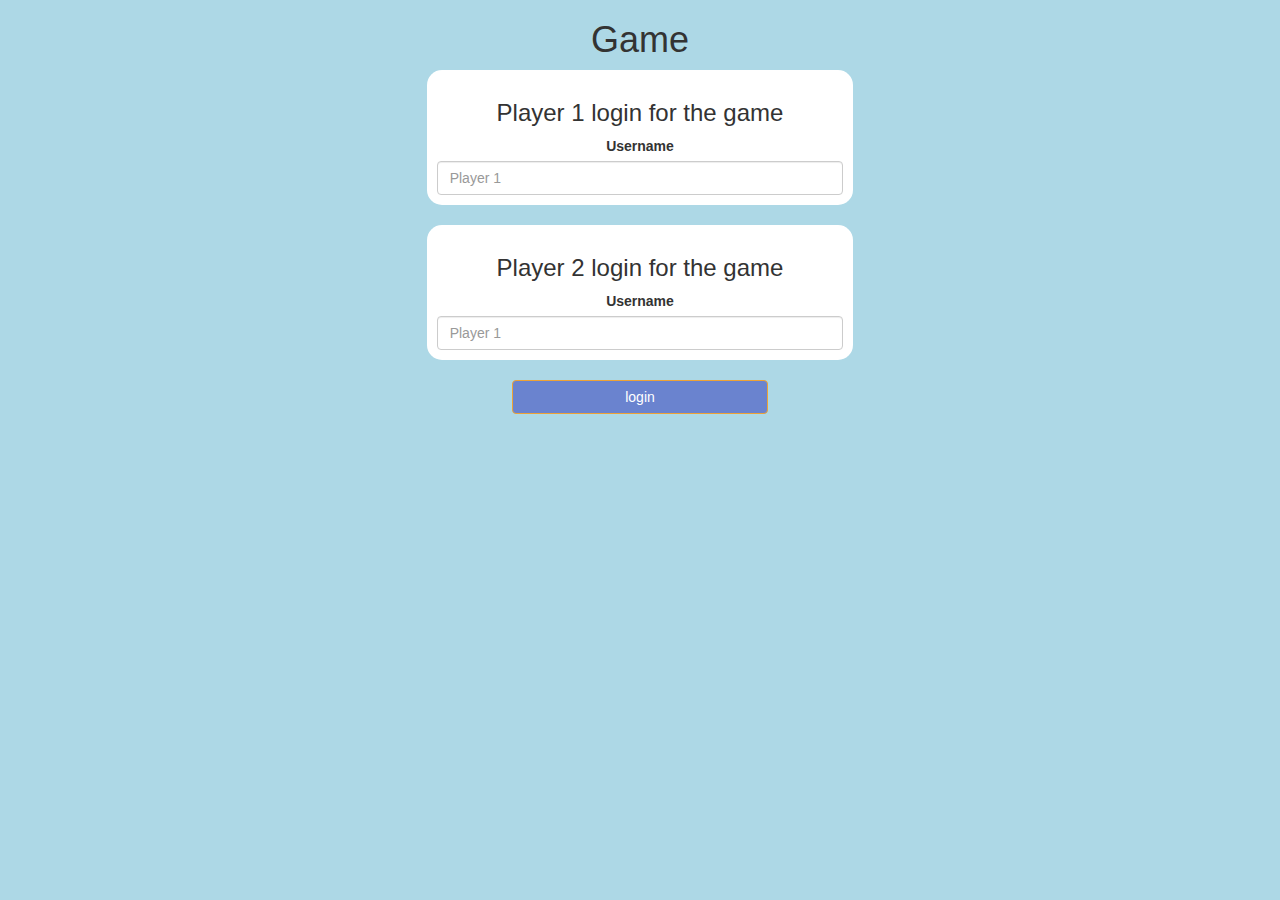
<file: index.html>
<!DOCTYPE html>
<html>
<head>
	<title>Guess The Word</title>

<meta name="viewport" content="width=device-width, initial-scale=1">
<link rel="stylesheet" href="https://maxcdn.bootstrapcdn.com/bootstrap/3.4.0/css/bootstrap.min.css">
<script src="https://ajax.googleapis.com/ajax/libs/jquery/3.4.1/jquery.min.js"></script>
<script src="https://maxcdn.bootstrapcdn.com/bootstrap/3.4.0/js/bootstrap.min.js"></script>

<link rel="stylesheet" type="text/css" href="game.css">

<script src="game_login.js"></script>
</head>
<body>
	<center>
		<h1>Game</h1>
		<div class="col-lg-4 col-sm-8 col-xs-11 login_div1">
		<h3>Player 1 login for the game</h3>
		<label>Username</label>
		<input type="text" id="player1_name_input" class="form-control" placeholder="Player 1">

		</div>
		<br>
		<div class="col-lg-4 col-sm-8 col-xs-11 login_div2">
			<h3>Player 2 login for the game</h3>
			<label>Username</label>
			<input type="text" id="player2_name_input" class="form-control" placeholder="Player 1">
	
			</div>
			<br>
			<button class="btn btn-warning" id="welcome" onclick="adduser()">login</button>
	</center>

</body>
</html>
</file>
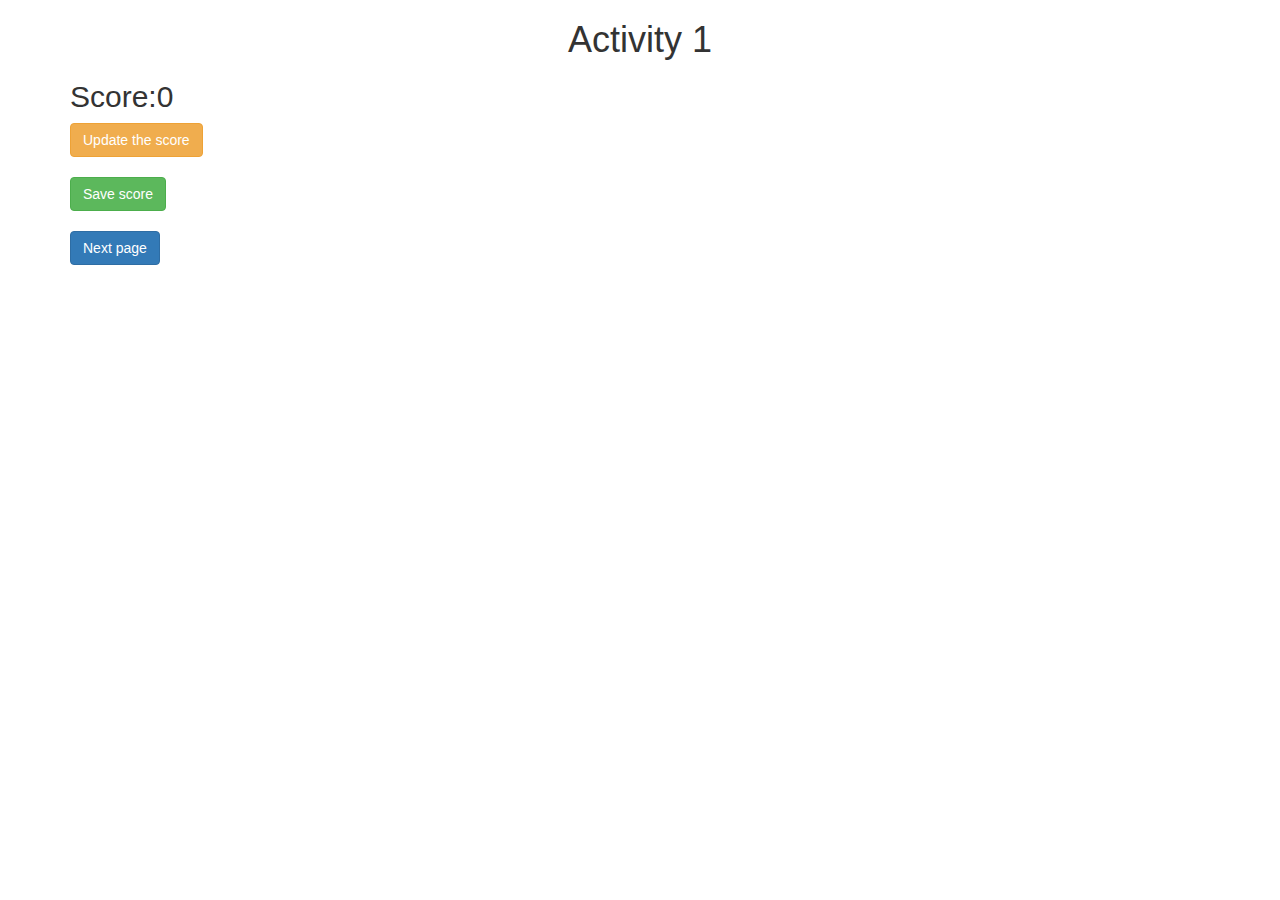
<file: activity_1.html>
<!DOCTYPE html>
<html>
<head>
	<title>Activity 1</title>

<meta name="viewport" content="width=device-width, initial-scale=1">
<link rel="stylesheet" href="https://maxcdn.bootstrapcdn.com/bootstrap/3.4.0/css/bootstrap.min.css">
<script src="https://ajax.googleapis.com/ajax/libs/jquery/3.4.1/jquery.min.js"></script>
<script src="https://maxcdn.bootstrapcdn.com/bootstrap/3.4.0/js/bootstrap.min.js"></script>
</head>
<body>

	<div class="container">
		<h1 style="text-align: center;">Activity 1</h1>
		<h2 id="score">Score:0</h2>

		<button class="btn btn-warning" onclick="Updatescore()">Update the score</button>
		<br>
		<br>

		<button class="btn btn-success" onclick="Savescore()">Save score</button>
		<br>
		<br>

		<button class="btn btn-primary" onclick="Nextpage()">Next page</button>
	</div>
	
<script src="activity1.js"></script>
</body>
</html>
</file>
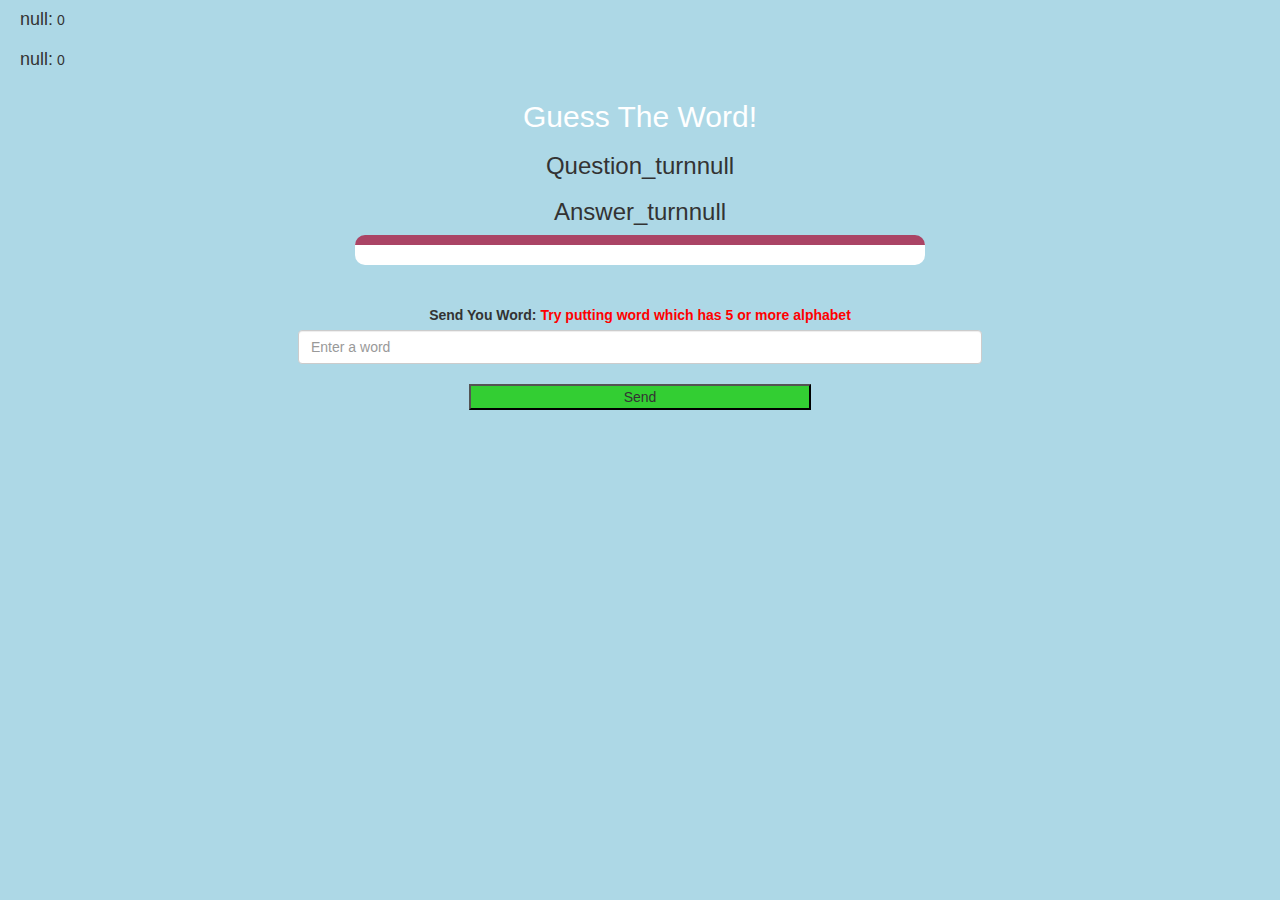
<file: game_page.html>
<!DOCTYPE html>
<html>
<head>
	<title>Guess The Word</title>

<meta name="viewport" content="width=device-width, initial-scale=1">
<link rel="stylesheet" href="https://maxcdn.bootstrapcdn.com/bootstrap/3.4.0/css/bootstrap.min.css">
<script src="https://ajax.googleapis.com/ajax/libs/jquery/3.4.1/jquery.min.js"></script>
<script src="https://maxcdn.bootstrapcdn.com/bootstrap/3.4.0/js/bootstrap.min.js"></script>

<link rel="stylesheet" type="text/css" href="game.css">
</head>
<body>

	<h4 id="player1_name"></h4> <span id="player1_score"></span>
	<br>
	<h4 id="player2_name"></h4> <span id="player2_score"></span>
<div class="container">
	<center>
		<h2 style="color: white;">Guess The Word!</h2>
		<h3 id="player_question" ></h3>
		<h3 id="player_answer" ></h3>
		<div id="output" class="col-lg-6">

		</div>
		<br>
		<br>

		<label>Send You Word: <b style="color: red">Try putting word which has 5 or more alphabet</b></label>
		<input type="text" id="word" class="form-control" placeholder="Enter a word">
		
		<br>
		<button onclick="send()" class="btn-btn-success" style="width: 30%;" id="dom">Send</button>
	</center>
</div>

<script src="game_page.js"></script>
</body>
</html>
</file>
<file: game.css>
body
{
	background: lightblue;
}

	.login_div1 , .login_div2
	{
		background: white;
		padding: 10px;
		float: none;
		border-radius: 15px;
	}


#player1_name , #player2_name
{
	display: inline-block;
	margin-left: 20px;
}
#word
{
	width: 60%;
}
#word_display
{
	letter-spacing: 5px;
}
#output
{
background: white;
border-radius: 10px;
border-top: 10px solid #AA4465;
padding: 10px;
float: none;
text-align: left;
}
#welcome
{
	background-color: rgb(106, 131, 207);
    width: 20%;
}
#dom
{
	background-color: rgb(51, 206, 51);	
}
</file>
